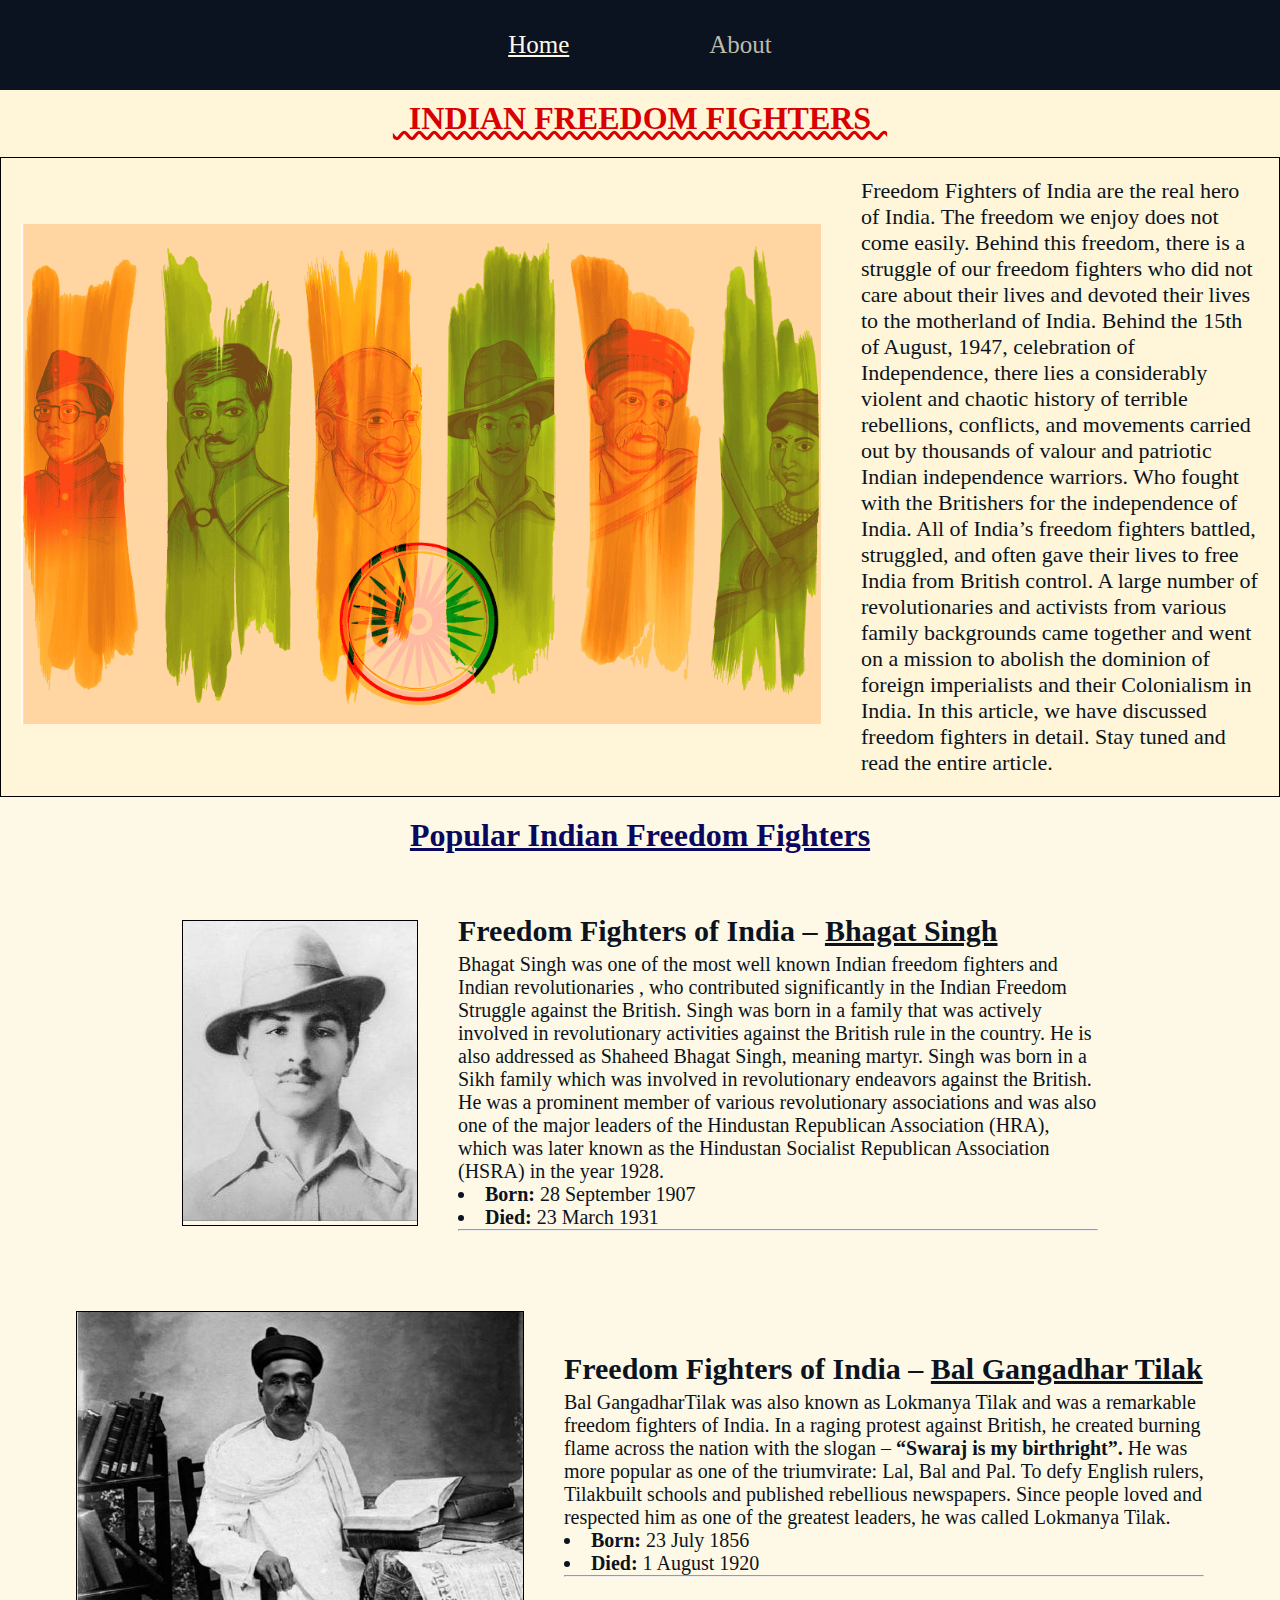
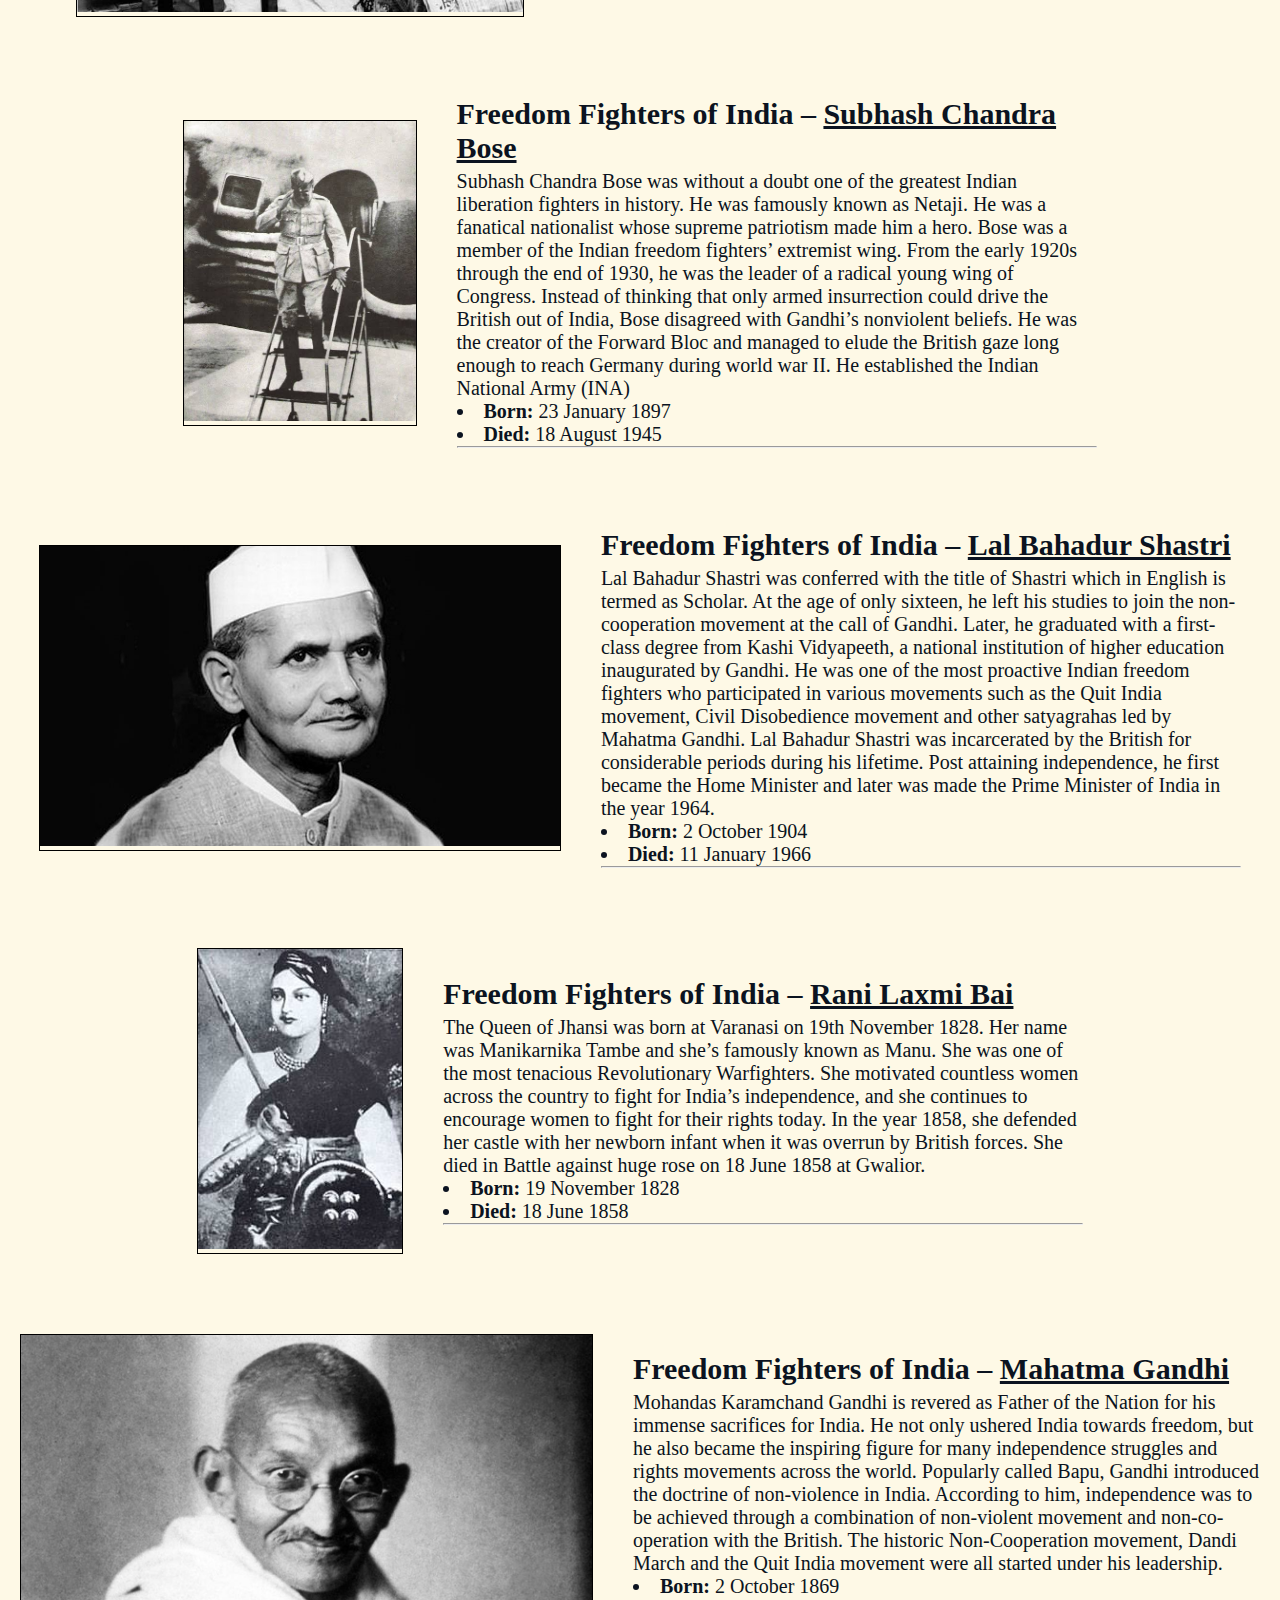
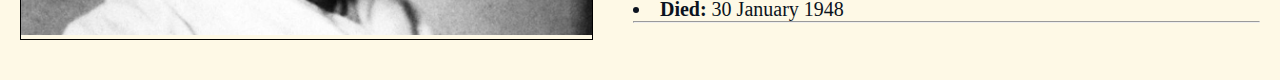
<file: index.html>
<!DOCTYPE html>
<html lang="en">
  <head>
    <meta charset="UTF-8" />
    <meta http-equiv="X-UA-Compatible" content="IE=edge" />
    <meta name="viewport" content="width=device-width, initial-scale=1.0" />
    <title>Indian Freedom Fighters</title>
    <link rel="stylesheet" href="style.css" />
  </head>
  <body>
    <header>
      <nav>
        <ul>
          <li><a href="index.html" id="homeId">Home</a></li>
          <li><a href="about.html">About</a></li>
        </ul>
      </nav>
    </header>

    <main>
      <div class="MainContainer">
        <div class="HeadingInfo">
          <div class="Title">
            <h1>&nbsp;&nbsp;Indian Freedom Fighters&nbsp;&nbsp;</h1>
          </div>
          <div class="ImageAndInfo">
            <div class="firstImage">
              <img
                src="Indian-Freedom-Fighters.png"
                alt="Indian-Freedom-Fighters-Picture"
                id="homePgImg"
              />
            </div>
            <div class="TitleInfo">
              Freedom Fighters of India are the real hero of India. The freedom
              we enjoy does not come easily. Behind this freedom, there is a
              struggle of our freedom fighters who did not care about their
              lives and devoted their lives to the motherland of India. Behind
              the 15th of August, 1947, celebration of Independence, there lies
              a considerably violent and chaotic history of terrible rebellions,
              conflicts, and movements carried out by thousands of valour and
              patriotic Indian independence warriors. Who fought with the
              Britishers for the independence of India. All of India’s freedom
              fighters battled, struggled, and often gave their lives to free
              India from British control. A large number of revolutionaries and
              activists from various family backgrounds came together and went
              on a mission to abolish the dominion of foreign imperialists and
              their Colonialism in India. In this article, we have discussed
              freedom fighters in detail. Stay tuned and read the entire
              article.
            </div>
          </div>
        </div>

        <div class="IFFTitle">
          <h1>Popular Indian Freedom Fighters</h1>
        </div>
        <div class="IFFAllInformation">

          <div class="IFF">
            <div class="IFFImage">
              <img
                src="Bhagat-Singh.jpg"
                alt="Bhagat-Singh-Picture"
                class="freedom-fighters-img odd-width-class"
              />
            </div>
            <div class="IFFInfo">
              <h2>Freedom Fighters of India –&nbsp;<u>Bhagat Singh</u></h2>
              <p>
                Bhagat Singh was one of the most well known Indian freedom
                fighters and Indian revolutionaries , who contributed
                significantly in the Indian Freedom Struggle against the
                British. Singh was born in a family that was actively involved
                in revolutionary activities against the British rule in the
                country. He is also addressed as Shaheed Bhagat Singh, meaning
                martyr. Singh was born in a Sikh family which was involved in
                revolutionary endeavors against the British. He was a prominent
                member of various revolutionary associations and was also one of
                the major leaders of the Hindustan Republican Association (HRA),
                which was later known as the Hindustan Socialist Republican
                Association (HSRA) in the year 1928.

                <ul>
                    <li><b>Born:</b> 28 September 1907</li>
                    <li><b>Died:</b> 23 March 1931</li>
                </ul>
              </p><hr>
            </div>
          </div>

          <div class="IFF">
            <div class="IFFImage">
              <img
                src="Bal-Gangadhar-Tilak.jpg"
                alt="Subhash-Chandra-Bose-Picture"
                class="freedom-fighters-img even-width-class"
              />
            </div>
            <div class="IFFInfo">
              <h2>Freedom Fighters of India – <u> Bal Gangadhar Tilak</u></h2>
              <p>
                Bal GangadharTilak was also known as Lokmanya Tilak and was a remarkable freedom fighters of India. In a raging protest against British, he created burning flame across the nation with the slogan – <b>“Swaraj is my birthright”.</b> He was more popular as one of the triumvirate: Lal, Bal and Pal. To defy English rulers, Tilakbuilt schools and published rebellious newspapers. Since people loved and respected him as one of the greatest leaders, he was called Lokmanya Tilak.

                <ul>
                    <li><b>Born:</b> 23 July 1856</li>
                    <li><b>Died:</b> 1 August 1920</li>
                </ul>
              </p><hr>
            </div>
          </div>

          <div class="IFF">
            <div class="IFFImage">
              <img
                src="Subhas-Chandra-Bose.jpeg"
                alt="Subhash-Chandra-Bose-Picture"
                class="freedom-fighters-img odd-width-class"
              />
            </div>
            <div class="IFFInfo">
              <h2>Freedom Fighters of India – <u>Subhash Chandra Bose</u></h2>
              <p>
                Subhash Chandra Bose was without a doubt one of the greatest Indian liberation fighters in history. He was famously known as Netaji. He was a fanatical nationalist whose supreme patriotism made him a hero. Bose was a member of the Indian freedom fighters’ extremist wing. From the early 1920s through the end of 1930, he was the leader of a radical young wing of Congress. Instead of thinking that only armed insurrection could drive the British out of India, Bose disagreed with Gandhi’s nonviolent beliefs. He was the creator of the Forward Bloc and managed to elude the British gaze long enough to reach Germany during world war II. He established the Indian National Army (INA)

                <ul>
                    <li><b>Born:</b> 23 January 1897</li>
                    <li><b>Died:</b> 18 August 1945</li>
                </ul>
              </p><hr>
            </div>
          </div>

          <div class="IFF">
            <div class="IFFImage">
              <img
                src="Lal-Bahadur-Shastri.jpg"
                alt="Lal-Bahadur-Shastri-Picture"
                class="freedom-fighters-img even-width-class"
              />
            </div>
            <div class="IFFInfo">
              <h2>Freedom Fighters of India – <u>Lal Bahadur Shastri</u></h2>
              <p>
                Lal Bahadur Shastri was conferred with the title of Shastri which in English is termed as Scholar. At the age of only sixteen, he left his studies to join the non-cooperation movement at the call of Gandhi. Later, he graduated with a first-class degree from Kashi Vidyapeeth, a national institution of higher education inaugurated by Gandhi. He was one of the most proactive Indian freedom fighters who participated in various movements such as the Quit India movement, Civil Disobedience movement and other satyagrahas led by Mahatma Gandhi. Lal Bahadur Shastri was incarcerated by the British for considerable periods during his lifetime. Post attaining independence, he first became the Home Minister and later was made the Prime Minister of India in the year 1964.

                <ul>
                    <li><b>Born:</b> 2 October 1904</li>
                    <li><b>Died:</b> 11 January 1966</li>
                </ul>
              </p><hr>
            </div>
          </div>
          
          <div class="IFF">
            <div class="IFFImage">
              <img
                src="Rani-Laxmi-Bai.jpeg"
                alt="Rani-Laxmi-Bai-Picture"
                class="freedom-fighters-img odd-width-class"
              />
            </div>
            <div class="IFFInfo">
              <h2>Freedom Fighters of India – <u>Rani Laxmi Bai</u></h2>
              <p>
                The Queen of Jhansi was born at Varanasi on 19th November 1828. Her name was Manikarnika Tambe and she’s famously known as Manu. She was one of the most tenacious Revolutionary Warfighters. She motivated countless women across the country to fight for India’s independence, and she continues to encourage women to fight for their rights today. In the year 1858, she defended her castle with her newborn infant when it was overrun by British forces. She died in Battle against huge rose on 18 June 1858 at Gwalior. 

                <ul>
                    <li><b>Born:</b> 19 November 1828</li>
                    <li><b>Died:</b> 18 June 1858</li>
                </ul>
              </p><hr>
            </div>
          </div>

          <div class="IFF">
            <div class="IFFImage">
              <img
                src="Mahatma-gandhi.jpeg"
                alt="Mahatma-Gandhi-Picture"
                class="freedom-fighters-img even-width-class"
              />
            </div>
            <div class="IFFInfo">
              <h2>Freedom Fighters of India – <u>Mahatma Gandhi</u></h2>
              <p>
                Mohandas Karamchand Gandhi is revered as Father of the Nation for his immense sacrifices for India. He not only ushered India towards freedom, but he also became the inspiring figure for many independence struggles and rights movements across the world. Popularly called Bapu, Gandhi introduced the doctrine of non-violence in India. According to him, independence was to be achieved through a combination of non-violent movement and non-co-operation with the British. The historic Non-Cooperation movement, Dandi March and the Quit India movement were all started under his leadership.
                <ul>
                    <li><b>Born:</b> 2 October 1869</li>
                    <li><b>Died:</b> 30 January 1948</li>
                </ul>
              </p><hr>
            </div>
          </div>
        </div>
      </div>
    </main>
  </body>
</html>
</file>
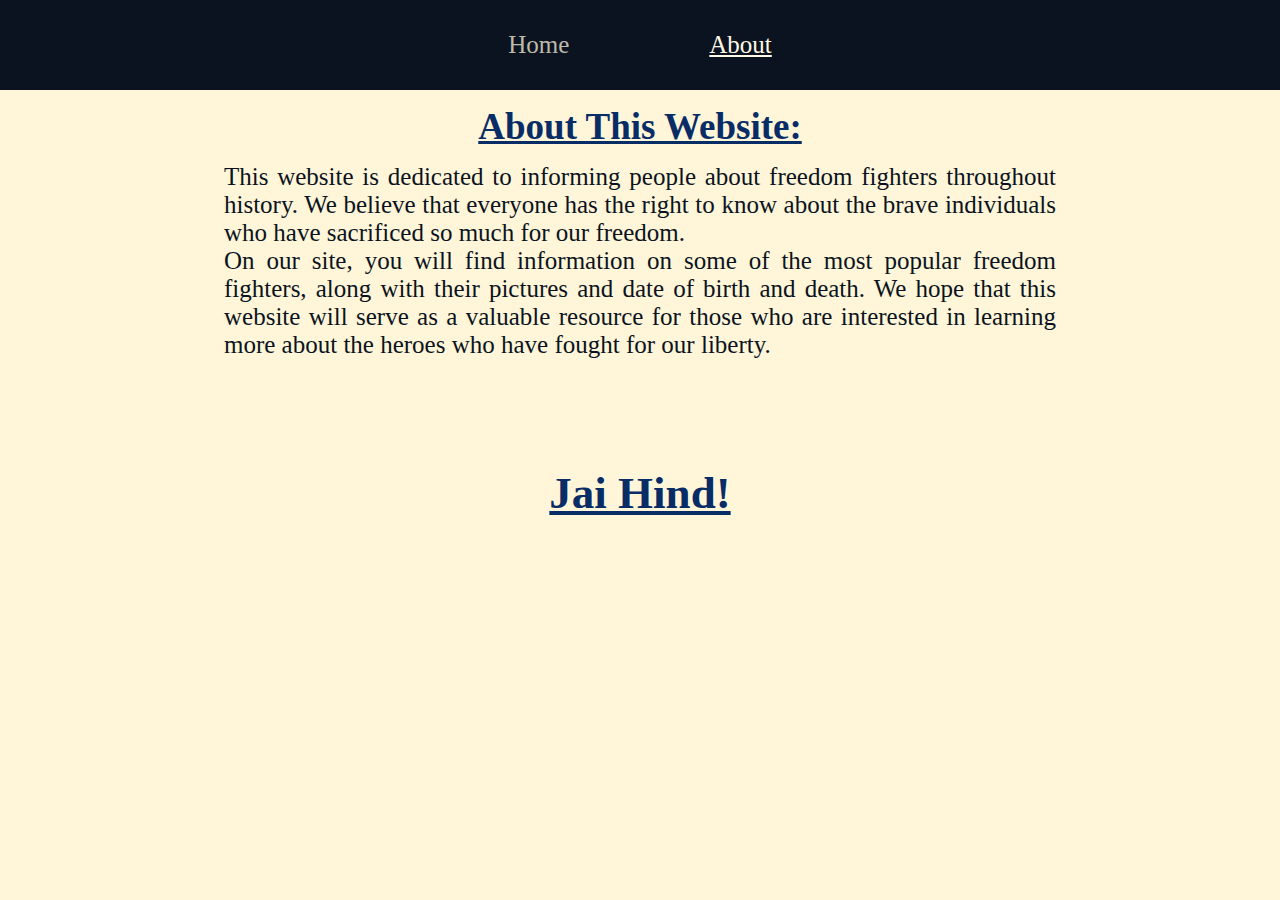
<file: about.html>
<!DOCTYPE html>
<html lang="en">
  <head>
    <meta charset="UTF-8" />
    <meta http-equiv="X-UA-Compatible" content="IE=edge" />
    <meta name="viewport" content="width=device-width, initial-scale=1.0" />
    <title>About us</title>
    <link rel="stylesheet" href="aboutstyle.css" />
  </head>
  <body>
    <header>
      <nav>
        <ul>
          <li><a href="index.html">Home</a></li>
          <li><a href="about.html" id="aboutId">About</a></li>
        </ul>
      </nav>
    </header>

    <main>
      <div class="MainContainer">
        <div class="AboutWebsite">
        <div class="heading"><h1>About This Website:</h1></div>
        <div class="info">
          This website is dedicated to informing people about freedom fighters
          throughout history.
          We believe that everyone has the right to know
          about the brave individuals who have sacrificed so much for our
          freedom. <br> On our site, you will find information on some of the most
          popular freedom fighters, along with their pictures and date of birth
          and death. We hope that this website will serve as a valuable resource
          for those who are interested in learning more about the heroes who
          have fought for our liberty.
        </div>
      </div>

        <div class="AboutCreator">
          <h1>Jai Hind!</h1>
        </div>
      </div>
    </main>
  </body>
</html>
</file>
<file: style.css>
* {
  margin: 0;
  padding: 0;
  font-family: "Times New Roman", Times, serif;
}

header {
  display: flex;
  justify-content: center;
  height: 90px;
  width: 100vw;
  color: #fef9e6;
  background-color: #0b1320;
  align-items: center;
}

header nav ul {
  display: flex;
}

header nav ul li {
  list-style: none;
}

header nav ul li a {
  padding-left: 70px;
  color: #bebaac;
  font-size: 25px;
  padding-right: 70px;
  text-decoration: none;
}

header nav ul li a:hover {
  color: #fef9e6;
  text-decoration: underline;
}

#homeId {
  color: #fef9e6;
  text-decoration: underline;
}

main {
  width: 100vw;
}

.MainContainer {
  /* height: 100vh; */
  /* background-color: #e4ddc5; */
  background-color: #fff6d9;
  color: #394d5f;
  width: 100vw;
}

.HeadingInfo h1 {
  color: #d90000;
  text-transform: uppercase;
  display: flex;
  justify-content: center;
  padding-top: 10px;
  padding-bottom: 20px;
  text-decoration-style: wavy;
  text-decoration-line: underline;
}

.ImageAndInfo {
  display: flex;
  justify-content: center;
  border: 1px solid black;
  font-size: 22px;
  color: #0b1320;
}

.firstImage {
  padding: 20px;
  align-content: center;
}

#homePgImg {
  height: 500px;
}

.TitleInfo {
  padding: 20px;
  display: flex;
  align-items: center;
}

.IFFTitle {
  padding-top: 20px;
  padding-bottom: 20px;
  text-decoration: underline;
  color: #0a075e;
  display: flex;
  justify-content: center;
  align-items: center;
  background-color: #fef9e6;
}

.IFF {
  width: 100vw;
  display: flex;
  justify-content: center;
  align-items: center;
  padding-top: 20px;
  padding-bottom: 20px;
  background-color: #fef9e6;
}

.IFFImage {
  border: 1px solid black;
  margin: 20px;
}

.IFFInfo {
  color: #0b1320;
  font-size: 20px;
  padding: 20px;
  width: 50vw;
}

.IFFInfo h2 {
  /* display: flex;
    justify-content: center; */
  margin-bottom: 5px;
}

.IFFInfo ul {
  list-style-position: inside;
}

.freedom-fighters-img {
  height: 300px;
}

@media (max-width: 1200px) {
  #homePgImg {
    height: 400px;
    align-content: center;
  }
}

@media (max-width: 992px) {
  #homePgImg {
    height: 300px;
    align-content: center;
  }

  .freedom-fighters-img {
    height: 250px;
  }
}

@media (max-width: 850px) {
  .ImageAndInfo {
    flex-direction: column;
    align-items: center;
  }

  #homePgImg {
    height: 380px;
  }

  .odd-width-class{
    width: 235px;
  }

  .even-width-class{
    width: 375px;
  }
}

@media (max-width: 768px) {
    .IFF{
        flex-direction: column;
    }

    .IFFInfo {
        width: 90vw;
    }
}


@media (max-width: 630px) {
    #homePgImg {
        height: 300px;
        width: 100%;
    }

    .IFFTitle {
        text-align: center;
    }

    .HeadingInfo h1 {
        text-align: center;
        line-height: 50px;
    }
}

@media (max-width: 375px) {
    .even-width-class{
        width: 300px;
      }

      header nav ul li a {
        padding-left: 15%;
      }
}
</file>
<file: aboutstyle.css>
* {
    margin: 0;
    padding: 0;
    font-family: 'Times New Roman', Times, serif;
}

body{
    background-color: #fff6d9;
}

header {
    display: flex;
    justify-content: center;
    height: 90px;
    width: 100vw;
    color: #FEF9E6;
    background-color: #0B1320;
    align-items: center;
}

header nav ul {
    display: flex;
}

header nav ul li {
    list-style: none;
}

header nav ul li a {
    padding-left: 70px;
    color: #bebaac;
    font-size: 25px;
    padding-right: 70px;
    text-decoration: none;   
}

header nav ul li a:hover{
    color: #FEF9E6;
    text-decoration: underline;
}

#aboutId{
    color: #FEF9E6;
    text-decoration: underline;
}

main{
    width: 100vw;
    height: 90vh;
    background-color: #fff6d9;
    color: #0B1320;
}

.MainContainer{
    width: 100vw;
}

.heading{
    display: flex;
    justify-content: center;
    padding: 15px;
}

.heading h1{
    font-size: 37px;
    text-decoration: underline;
    color: #082c66;
    text-align: center;
}

.info{
    max-width: 65vw;
    margin: auto;
    text-align: justify;
    font-size: 25px;
}

.AboutCreator{
    margin: auto;
    width: 57vw;
    padding-top: 108px;
}

.AboutCreator h1{
    font-size: 45px;
    padding-bottom: 15px;
    text-decoration: underline;
    align-items: center;
    display: flex;
    justify-content: center;
    color: #082c66;
}


@media (max-width: 375px) {
      header nav ul li a {
        padding-left: 15%;
      }
}
</file>
